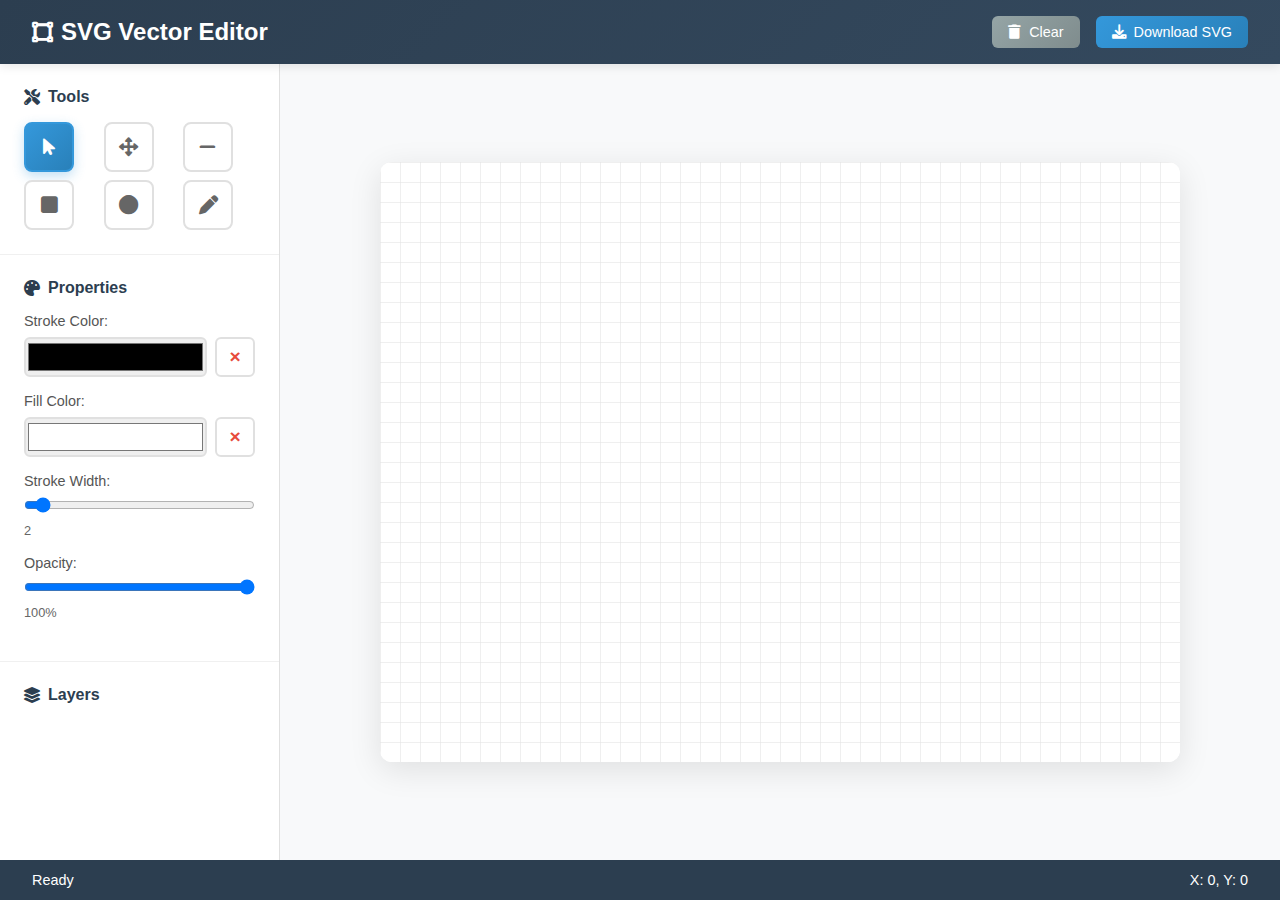
<file: index.html>
<!DOCTYPE html>
<html lang="en">
<head>
    <meta charset="UTF-8">
    <meta name="viewport" content="width=device-width, initial-scale=1.0">
    <title>SVG Vector Editor</title>
    <link rel="stylesheet" href="styles.css">
    <link href="https://cdnjs.cloudflare.com/ajax/libs/font-awesome/6.0.0/css/all.min.css" rel="stylesheet">
</head>
<body>
    <div class="app-container">
        <!-- Header -->
        <header class="header">
            <h1><i class="fas fa-vector-square"></i> SVG Vector Editor</h1>
            <div class="header-controls">
                <button id="clearCanvas" class="btn btn-secondary">
                    <i class="fas fa-trash"></i> Clear
                </button>
                <button id="downloadSVG" class="btn btn-primary">
                    <i class="fas fa-download"></i> Download SVG
                </button>
            </div>
        </header>

        <!-- Main Content -->
        <div class="main-content">
            <!-- Side Panel -->
            <aside class="side-panel">
                <div class="tool-section">
                    <h3><i class="fas fa-tools"></i> Tools</h3>
                    <div class="tool-buttons">
                        <button class="tool-btn active" data-tool="select" title="Select Tool">
                            <i class="fas fa-mouse-pointer"></i>
                        </button>
                        <button class="tool-btn" data-tool="anchor" title="Anchor Point Tool">
                            <i class="fas fa-arrows-alt"></i>
                        </button>
                        <button class="tool-btn" data-tool="line" title="Line Tool">
                            <i class="fas fa-minus"></i>
                        </button>
                        <button class="tool-btn" data-tool="rectangle" title="Rectangle Tool">
                            <i class="fas fa-square"></i>
                        </button>
                        <button class="tool-btn" data-tool="circle" title="Circle Tool">
                            <i class="fas fa-circle"></i>
                        </button>
                        <button class="tool-btn" data-tool="path" title="Path Tool">
                            <i class="fas fa-pen"></i>
                        </button>
                    </div>
                </div>

                <div class="tool-section">
                    <h3><i class="fas fa-palette"></i> Properties</h3>
                    <div class="property-group">
                        <label for="strokeColor">Stroke Color:</label>
                        <div class="color-control">
                            <input type="color" id="strokeColor" value="#000000">
                            <button type="button" id="noStrokeColor" class="no-color-btn" title="No stroke">×</button>
                        </div>
                    </div>
                    <div class="property-group">
                        <label for="fillColor">Fill Color:</label>
                        <div class="color-control">
                            <input type="color" id="fillColor" value="#ffffff">
                            <button type="button" id="noFillColor" class="no-color-btn" title="No fill">×</button>
                        </div>
                    </div>
                    <div class="property-group">
                        <label for="strokeWidth">Stroke Width:</label>
                        <input type="range" id="strokeWidth" min="1" max="20" value="2">
                        <span id="strokeWidthValue">2</span>
                    </div>
                    <div class="property-group">
                        <label for="opacity">Opacity:</label>
                        <input type="range" id="opacity" min="0" max="100" value="100">
                        <span id="opacityValue">100%</span>
                    </div>
                </div>

                <div class="tool-section">
                    <h3><i class="fas fa-layer-group"></i> Layers</h3>
                    <div id="layersList" class="layers-list">
                        <!-- Layers will be populated here -->
                    </div>
                </div>
            </aside>

            <!-- Canvas Area -->
            <main class="canvas-area">
                <div class="canvas-container">
                    <svg id="svgCanvas" width="800" height="600" viewBox="0 0 800 600">
                        <defs>
                            <pattern id="grid" width="20" height="20" patternUnits="userSpaceOnUse">
                                <path d="M 20 0 L 0 0 0 20" fill="none" stroke="#e0e0e0" stroke-width="1"/>
                            </pattern>
                        </defs>
                        <rect width="100%" height="100%" fill="url(#grid)"/>
                    </svg>
                    <div id="canvasOverlay" class="canvas-overlay"></div>
                </div>
            </main>
        </div>

        <!-- Status Bar -->
        <footer class="status-bar">
            <span id="statusText">Ready</span>
            <span id="coordinates">X: 0, Y: 0</span>
        </footer>
    </div>

    <script src="script.js"></script>
</body>
</html>
</file>
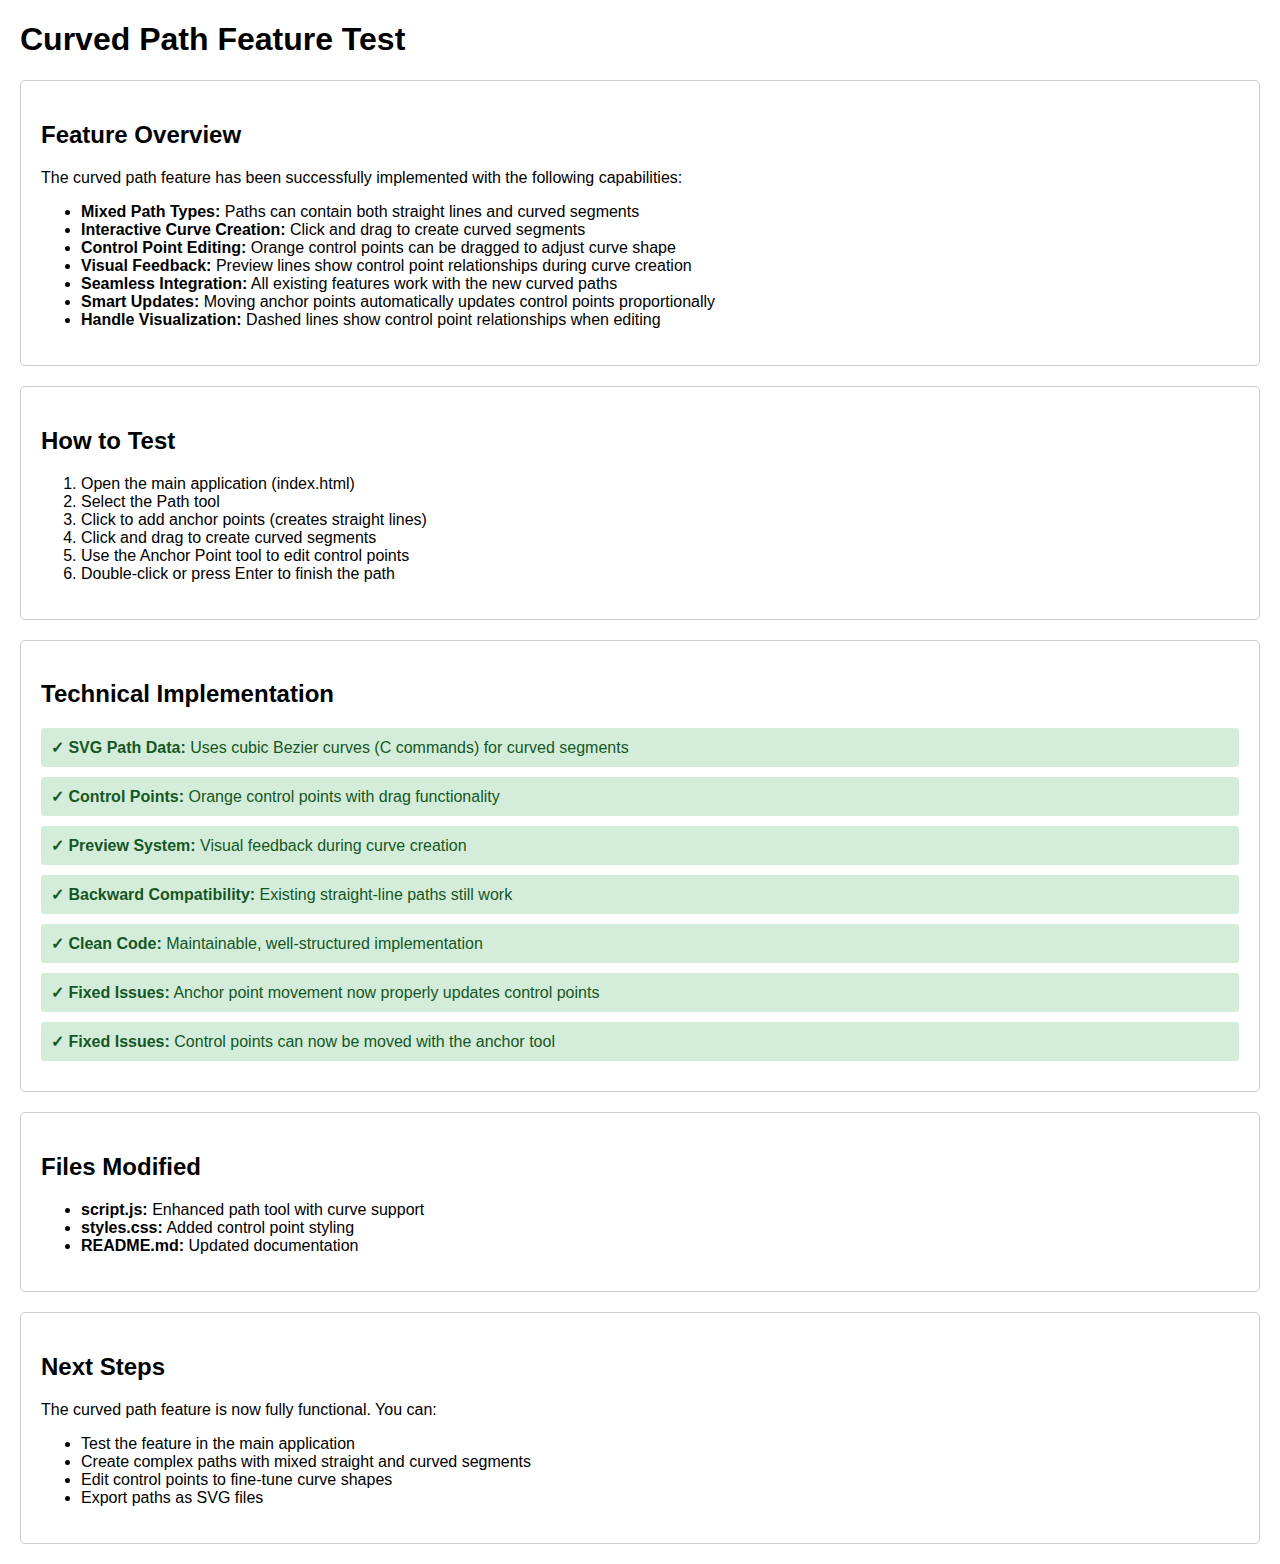
<file: test.html>
<!DOCTYPE html>
<html lang="en">
<head>
    <meta charset="UTF-8">
    <meta name="viewport" content="width=device-width, initial-scale=1.0">
    <title>Curved Path Test</title>
    <style>
        body {
            font-family: Arial, sans-serif;
            margin: 20px;
        }
        .test-section {
            margin: 20px 0;
            padding: 20px;
            border: 1px solid #ccc;
            border-radius: 5px;
        }
        .test-result {
            margin: 10px 0;
            padding: 10px;
            background: #f0f0f0;
            border-radius: 3px;
        }
        .success { background: #d4edda; color: #155724; }
        .error { background: #f8d7da; color: #721c24; }
    </style>
</head>
<body>
    <h1>Curved Path Feature Test</h1>
    
    <div class="test-section">
        <h2>Feature Overview</h2>
        <p>The curved path feature has been successfully implemented with the following capabilities:</p>
        <ul>
            <li><strong>Mixed Path Types:</strong> Paths can contain both straight lines and curved segments</li>
            <li><strong>Interactive Curve Creation:</strong> Click and drag to create curved segments</li>
            <li><strong>Control Point Editing:</strong> Orange control points can be dragged to adjust curve shape</li>
            <li><strong>Visual Feedback:</strong> Preview lines show control point relationships during curve creation</li>
            <li><strong>Seamless Integration:</strong> All existing features work with the new curved paths</li>
            <li><strong>Smart Updates:</strong> Moving anchor points automatically updates control points proportionally</li>
            <li><strong>Handle Visualization:</strong> Dashed lines show control point relationships when editing</li>
        </ul>
    </div>

    <div class="test-section">
        <h2>How to Test</h2>
        <ol>
            <li>Open the main application (index.html)</li>
            <li>Select the Path tool</li>
            <li>Click to add anchor points (creates straight lines)</li>
            <li>Click and drag to create curved segments</li>
            <li>Use the Anchor Point tool to edit control points</li>
            <li>Double-click or press Enter to finish the path</li>
        </ol>
    </div>

    <div class="test-section">
        <h2>Technical Implementation</h2>
        <div class="test-result success">
            <strong>✓ SVG Path Data:</strong> Uses cubic Bezier curves (C commands) for curved segments
        </div>
        <div class="test-result success">
            <strong>✓ Control Points:</strong> Orange control points with drag functionality
        </div>
        <div class="test-result success">
            <strong>✓ Preview System:</strong> Visual feedback during curve creation
        </div>
        <div class="test-result success">
            <strong>✓ Backward Compatibility:</strong> Existing straight-line paths still work
        </div>
        <div class="test-result success">
            <strong>✓ Clean Code:</strong> Maintainable, well-structured implementation
        </div>
        <div class="test-result success">
            <strong>✓ Fixed Issues:</strong> Anchor point movement now properly updates control points
        </div>
        <div class="test-result success">
            <strong>✓ Fixed Issues:</strong> Control points can now be moved with the anchor tool
        </div>
    </div>

    <div class="test-section">
        <h2>Files Modified</h2>
        <ul>
            <li><strong>script.js:</strong> Enhanced path tool with curve support</li>
            <li><strong>styles.css:</strong> Added control point styling</li>
            <li><strong>README.md:</strong> Updated documentation</li>
        </ul>
    </div>

    <div class="test-section">
        <h2>Next Steps</h2>
        <p>The curved path feature is now fully functional. You can:</p>
        <ul>
            <li>Test the feature in the main application</li>
            <li>Create complex paths with mixed straight and curved segments</li>
            <li>Edit control points to fine-tune curve shapes</li>
            <li>Export paths as SVG files</li>
        </ul>
    </div>
</body>
</html>
</file>
<file: styles.css>
* {
    margin: 0;
    padding: 0;
    box-sizing: border-box;
}

body {
    font-family: 'Segoe UI', Tahoma, Geneva, Verdana, sans-serif;
    background: linear-gradient(135deg, #667eea 0%, #764ba2 100%);
    height: 100vh;
    overflow: hidden;
}

.app-container {
    display: flex;
    flex-direction: column;
    height: 100vh;
    background: #f8f9fa;
}

/* Header */
.header {
    background: linear-gradient(135deg, #2c3e50 0%, #34495e 100%);
    color: white;
    padding: 1rem 2rem;
    display: flex;
    justify-content: space-between;
    align-items: center;
    box-shadow: 0 2px 10px rgba(0,0,0,0.1);
    z-index: 100;
}

.header h1 {
    font-size: 1.5rem;
    font-weight: 600;
    display: flex;
    align-items: center;
    gap: 0.5rem;
}

.header-controls {
    display: flex;
    gap: 1rem;
}

.btn {
    padding: 0.5rem 1rem;
    border: none;
    border-radius: 6px;
    cursor: pointer;
    font-size: 0.9rem;
    font-weight: 500;
    display: flex;
    align-items: center;
    gap: 0.5rem;
    transition: all 0.3s ease;
    text-decoration: none;
}

.btn-primary {
    background: linear-gradient(135deg, #3498db 0%, #2980b9 100%);
    color: white;
}

.btn-primary:hover {
    background: linear-gradient(135deg, #2980b9 0%, #1f5f8b 100%);
    transform: translateY(-1px);
    box-shadow: 0 4px 12px rgba(52, 152, 219, 0.3);
}

.btn-secondary {
    background: linear-gradient(135deg, #95a5a6 0%, #7f8c8d 100%);
    color: white;
}

.btn-secondary:hover {
    background: linear-gradient(135deg, #7f8c8d 0%, #6c7b7d 100%);
    transform: translateY(-1px);
    box-shadow: 0 4px 12px rgba(149, 165, 166, 0.3);
}

/* Main Content */
.main-content {
    display: flex;
    flex: 1;
    overflow: hidden;
}

/* Side Panel */
.side-panel {
    width: 280px;
    background: white;
    border-right: 1px solid #e0e0e0;
    overflow-y: auto;
    box-shadow: 2px 0 10px rgba(0,0,0,0.1);
}

.tool-section {
    padding: 1.5rem;
    border-bottom: 1px solid #f0f0f0;
}

.tool-section:last-child {
    border-bottom: none;
}

.tool-section h3 {
    font-size: 1rem;
    font-weight: 600;
    color: #2c3e50;
    margin-bottom: 1rem;
    display: flex;
    align-items: center;
    gap: 0.5rem;
}

.tool-buttons {
    display: grid;
    grid-template-columns: repeat(3, 1fr);
    gap: 0.5rem;
}

.tool-btn {
    width: 50px;
    height: 50px;
    border: 2px solid #e0e0e0;
    border-radius: 8px;
    background: white;
    cursor: pointer;
    display: flex;
    align-items: center;
    justify-content: center;
    font-size: 1.2rem;
    color: #666;
    transition: all 0.3s ease;
    position: relative;
}

.tool-btn:hover {
    border-color: #3498db;
    color: #3498db;
    transform: translateY(-2px);
    box-shadow: 0 4px 12px rgba(52, 152, 219, 0.2);
}

.tool-btn.active {
    border-color: #3498db;
    background: linear-gradient(135deg, #3498db 0%, #2980b9 100%);
    color: white;
    box-shadow: 0 4px 12px rgba(52, 152, 219, 0.3);
}

.tool-btn.active:hover {
    transform: translateY(-2px);
    box-shadow: 0 6px 16px rgba(52, 152, 219, 0.4);
}

/* Anchor tool specific styling */
.tool-btn[data-tool="anchor"].active {
    border-color: #e74c3c;
    background: linear-gradient(135deg, #e74c3c 0%, #c0392b 100%);
    color: white;
    box-shadow: 0 4px 12px rgba(231, 76, 60, 0.3);
}

.tool-btn[data-tool="anchor"].active:hover {
    transform: translateY(-2px);
    box-shadow: 0 6px 16px rgba(231, 76, 60, 0.4);
}

.property-group {
    margin-bottom: 1rem;
}

.property-group label {
    display: block;
    font-size: 0.9rem;
    font-weight: 500;
    color: #555;
    margin-bottom: 0.5rem;
}

.color-control {
    display: flex;
    align-items: center;
    gap: 0.5rem;
}

.property-group input[type="color"] {
    flex: 1;
    height: 40px;
    border: 2px solid #e0e0e0;
    border-radius: 6px;
    cursor: pointer;
    transition: border-color 0.3s ease;
}

.property-group input[type="color"]:hover {
    border-color: #3498db;
}

.no-color-btn {
    width: 40px;
    height: 40px;
    border: 2px solid #e0e0e0;
    border-radius: 6px;
    background: white;
    color: #e74c3c;
    font-size: 1.2rem;
    font-weight: bold;
    cursor: pointer;
    display: flex;
    align-items: center;
    justify-content: center;
    transition: all 0.3s ease;
}

.no-color-btn:hover {
    border-color: #e74c3c;
    background: #e74c3c;
    color: white;
}

.property-group input[type="range"] {
    width: 100%;
    margin-bottom: 0.5rem;
}

.property-group span {
    font-size: 0.8rem;
    color: #666;
    font-weight: 500;
}

.layers-list {
    max-height: 200px;
    overflow-y: auto;
}

.layer-item {
    display: flex;
    align-items: center;
    padding: 0.5rem;
    border: 1px solid #e0e0e0;
    border-radius: 4px;
    margin-bottom: 0.5rem;
    cursor: pointer;
    transition: all 0.3s ease;
}

.layer-item:hover {
    background: #f8f9fa;
    border-color: #3498db;
}

.layer-item.active {
    background: #e3f2fd;
    border-color: #3498db;
}

.layer-visibility {
    margin-right: 0.5rem;
    cursor: pointer;
}

.layer-name {
    flex: 1;
    font-size: 0.9rem;
}

.layer-delete {
    color: #e74c3c;
    cursor: pointer;
    padding: 0.2rem;
}

.layer-delete:hover {
    color: #c0392b;
}

/* Canvas Area */
.canvas-area {
    flex: 1;
    background: #f8f9fa;
    display: flex;
    align-items: center;
    justify-content: center;
    padding: 2rem;
    overflow: auto;
}

.canvas-container {
    position: relative;
    background: white;
    border-radius: 12px;
    box-shadow: 0 8px 32px rgba(0,0,0,0.1);
    overflow: hidden;
}

#svgCanvas {
    display: block;
    background: white;
    cursor: crosshair;
}

.canvas-overlay {
    position: absolute;
    top: 0;
    left: 0;
    width: 100%;
    height: 100%;
    pointer-events: auto;
    z-index: 10;
}

/* Status Bar */
.status-bar {
    background: #2c3e50;
    color: white;
    padding: 0.75rem 2rem;
    display: flex;
    justify-content: space-between;
    align-items: center;
    font-size: 0.9rem;
    font-weight: 500;
}

/* Selection Handles */
.selection-handle {
    position: absolute;
    width: 8px;
    height: 8px;
    background: #3498db;
    border: 2px solid white;
    border-radius: 50%;
    cursor: pointer;
    z-index: 1000;
}

.selection-handle:hover {
    background: #2980b9;
    transform: scale(1.2);
}

.selection-box {
    position: absolute;
    border: 2px dashed #3498db;
    background: rgba(52, 152, 219, 0.1);
    pointer-events: none;
    z-index: 999;
}

/* Path Points */
.path-point {
    position: absolute;
    width: 6px;
    height: 6px;
    background: #e74c3c;
    border: 2px solid white;
    border-radius: 50%;
    cursor: pointer;
    z-index: 1000;
}

.path-point:hover {
    background: #c0392b;
    transform: scale(1.3);
}

.path-point.active {
    background: #f39c12;
    border-color: #e67e22;
}

.path-point.selected {
    background: #e74c3c;
    border-color: #c0392b;
    transform: scale(1.5);
    box-shadow: 0 0 10px rgba(231, 76, 60, 0.5);
}

.path-point.selectable {
    background: #3498db;
    border-color: #2980b9;
    cursor: pointer;
}

/* Responsive Design */
@media (max-width: 768px) {
    .side-panel {
        width: 240px;
    }
    
    .tool-buttons {
        grid-template-columns: repeat(2, 1fr);
    }
    
    .header {
        padding: 1rem;
    }
    
    .header h1 {
        font-size: 1.2rem;
    }
    
    .canvas-area {
        padding: 1rem;
    }
}

@media (max-width: 480px) {
    .side-panel {
        width: 200px;
    }
    
    .tool-section {
        padding: 1rem;
    }
    
    .header-controls {
        flex-direction: column;
        gap: 0.5rem;
    }
}

/* Animations */
@keyframes fadeIn {
    from {
        opacity: 0;
        transform: translateY(10px);
    }
    to {
        opacity: 1;
        transform: translateY(0);
    }
}

.tool-section {
    animation: fadeIn 0.3s ease-out;
}

/* Custom Scrollbar */
.side-panel::-webkit-scrollbar {
    width: 6px;
}

.side-panel::-webkit-scrollbar-track {
    background: #f1f1f1;
}

.side-panel::-webkit-scrollbar-thumb {
    background: #c1c1c1;
    border-radius: 3px;
}

.side-panel::-webkit-scrollbar-thumb:hover {
    background: #a8a8a8;
}

/* Focus States */
.tool-btn:focus,
.btn:focus {
    outline: 2px solid #3498db;
    outline-offset: 2px;
}

/* Loading States */
.loading {
    opacity: 0.6;
    pointer-events: none;
}

/* Success/Error Messages */
.message {
    position: fixed;
    top: 20px;
    right: 20px;
    padding: 1rem 1.5rem;
    border-radius: 8px;
    color: white;
    font-weight: 500;
    z-index: 10000;
    animation: slideIn 0.3s ease-out;
}

.message.success {
    background: linear-gradient(135deg, #27ae60 0%, #2ecc71 100%);
}

.message.error {
    background: linear-gradient(135deg, #e74c3c 0%, #c0392b 100%);
}

@keyframes slideIn {
    from {
        transform: translateX(100%);
        opacity: 0;
    }
    to {
        transform: translateX(0);
        opacity: 1;
    }
}
</file>
